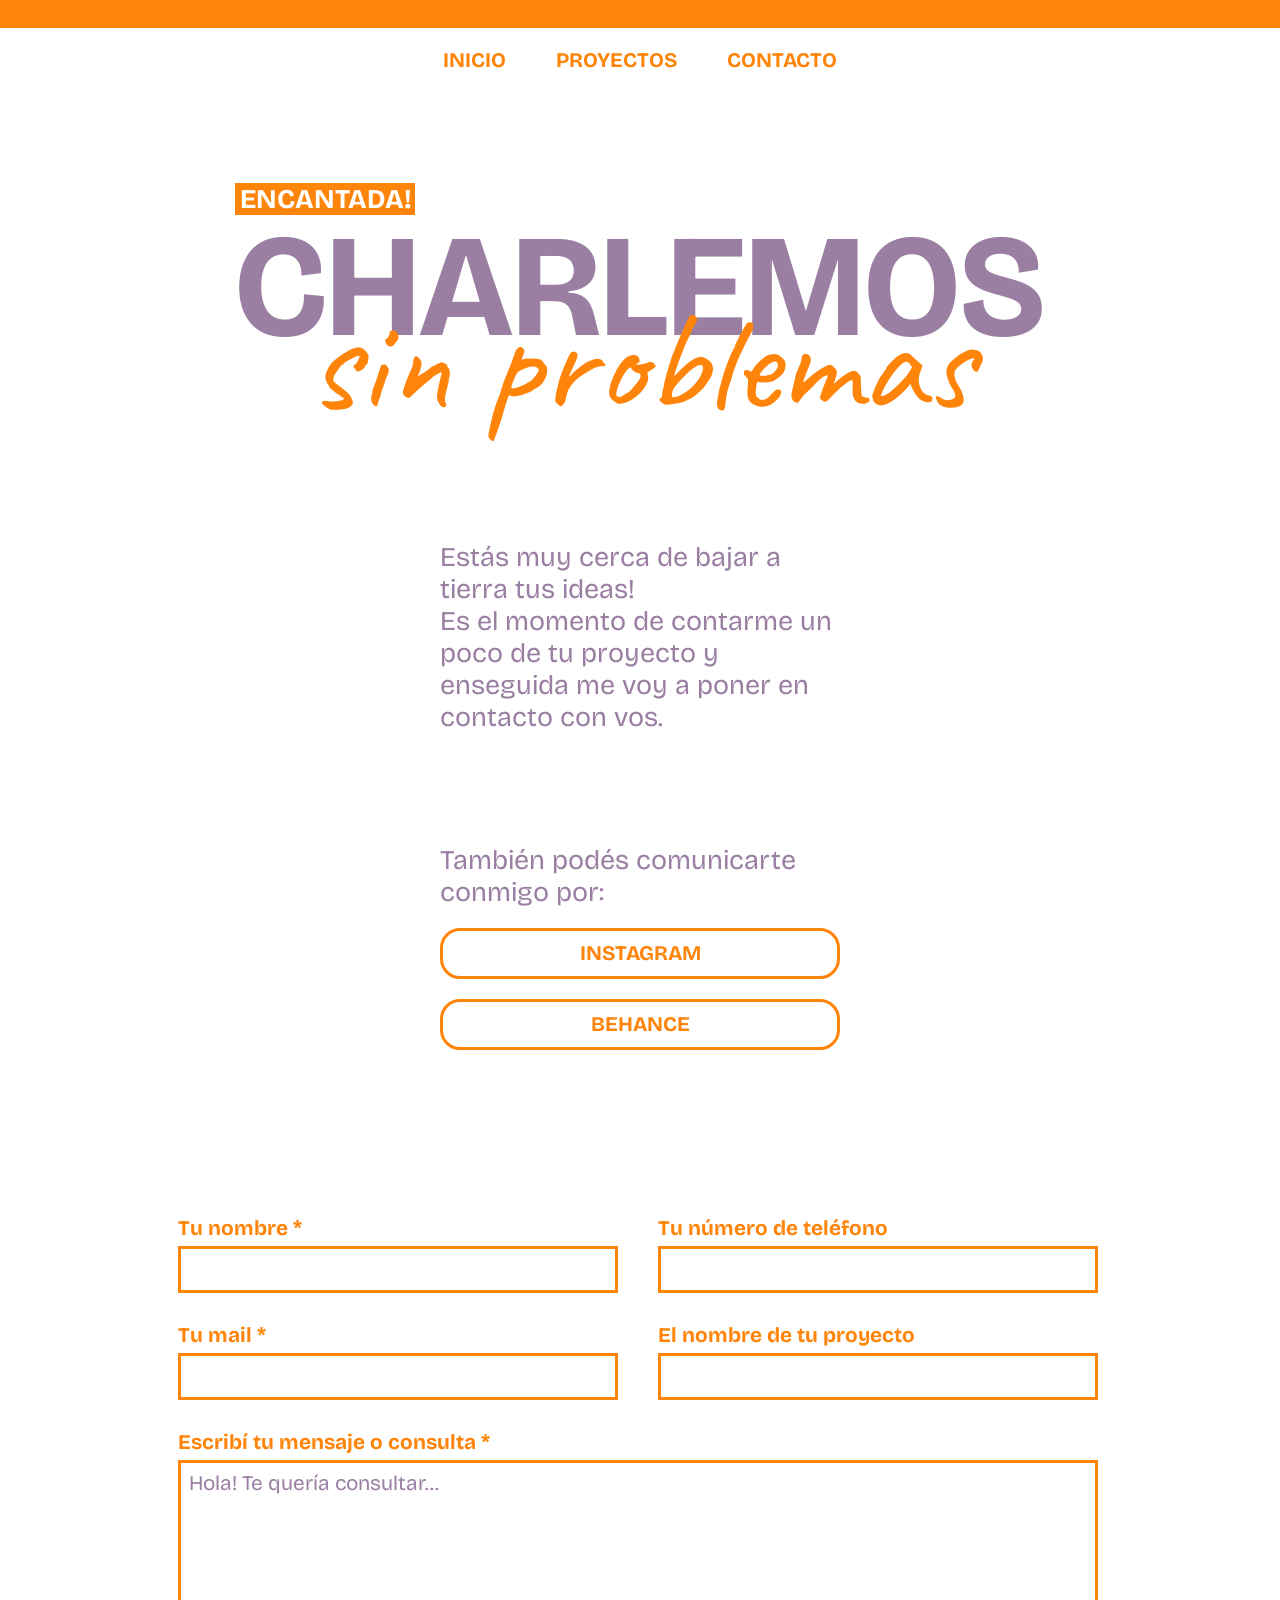
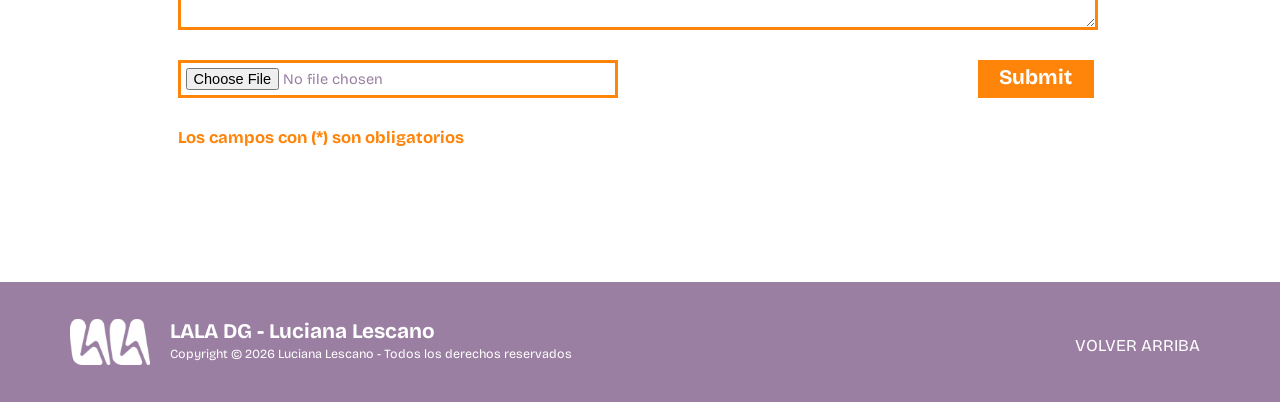
<file: contacto.html>
<!DOCTYPE html>
<html>

<head>
    <meta charset="utf-8" />
    <meta name="viewport" content="width=device-width, initial-scale=1.0">
    <title>Lescano Luciana-Portfolio</title>
    <link href="style.css" rel="stylesheet" type="text/css">
    <link rel="icon" href="img/favicon.png" type="image/x-icon">
    <style>
        @import url('https://fonts.googleapis.com/css2?family=Bricolage+Grotesque:opsz,wght@12..96,200..800&family=Caveat:wght@400..700&display=swap');
    </style>
</head>

<body>
    <header>
        <nav>
            <a href="index.html">INICIO</a>
            <a href="proyectos.html">PROYECTOS</a>
            <a href= "#contacto">CONTACTO</a>
        </nav>
    </header>

    <main>
        <section id="contacto_tit">
                <h3>
                    <span class="ceja">ENCANTADA!</span>
                    <span class="principal">CHARLEMOS</span>
                    <span class="secundario">sin problemas</span>
                </h3>
        </section>

        <section id="contacto-bloque">
            <article id="Info_contacto">
                <div>
                    <p>Estás muy cerca de bajar a tierra tus ideas!</p> 
                    <p>Es el momento de contarme un poco de tu proyecto y enseguida me voy a poner en contacto con vos.</p>
                </div>
                <div class="redes">
                    <p>También podés comunicarte conmigo por:</p>
                    <a href="https://www.instagram.com/its_lala.dg" target="_blank">INSTAGRAM</a>
                    <a href="https://www.behance.net/lucianalescano2" target="_blank">BEHANCE</a>
                </div>
            </article>

            <form method="post" action="" target="_blank" enctype="multipart/form-data">
                <article>
                    <div>
                        <label for="Nombre">Tu nombre *</label>
                        <input type="text" name="Nombre" id="Nombre" maxlength="40" required>
                    </div>
                    <div>
                        <label for="Teléfono">Tu número de teléfono</label>
                        <input type="tel" name="Teléfono" id="Teléfono">
                    </div>
                </article>
                <article>
                    <div>
                        <label for="Mail">Tu mail *</label>
                        <input type="email" name="Mail" id="Mail" required>
                    </div>
                    <div>
                        <label for="Proyecto">El nombre de tu proyecto</label>
                        <input type="text" name="Proyecto" id="Proyecto">
                    </div>
                </article>
                    <div>
                        <label for="Mensaje">Escribí tu mensaje o consulta *</label>
                        <textarea name="Mensaje" id="Mensaje">Hola! Te quería consultar...</textarea>
                    </div>
                    <div class="botones">
                        <input type="file">
                        <input type="submit" name="Enviar" id="Enviar" formenctype="multipart/form-data">
                    </div>
                    <p>Los campos con (*) son obligatorios</p>
            </form>
        </section>
    </main>

    <footer>
        <div class="legal">
            <img src="img/lala-logo.svg" alt="logo personal" height="46" width="80">
            <div>
                <h4> LALA DG - Luciana Lescano </h4>
                <p> Copyright © 2026 Luciana Lescano - Todos los derechos reservados </p>
            </div>
        </div>
        <div>
            <a href="#">VOLVER ARRIBA </a>
        </div>
    </footer>

</body>

</html>
</file>
<file: style.css>
/* CSS DOCUMENT */
@charset "utf-8";


* {
    font-family: 'Bricolage Grotesque', sans-serif;
    font-style: normal;
    font-variation-settings: "wdth" 500;
    font-size: 1.3rem;
    line-height: normal;
    color: #9A7FA2;
    text-decoration: none;
    padding: 0;
    margin: 0;
    box-sizing: border-box;
}

body {
    overflow-x: hidden;
}

a {
    color: #FF840A;
    text-align: center;
    font-family: "Bricolage Grotesque";
    font-size: 1rem;
    font-weight: 700;
    line-height: normal;
    border: 3px solid #FF840A;
    border-radius: 20px;
    padding: 10px;
}

a:hover {
    color: #FFF;
    background-color: #FF840A;
    border-radius: 20px;
    padding: 10px;
}

header {
    display: flex;
    justify-content: center;
    border-top: 28px solid #FF840A;

    nav {
        display: flex;
        gap: 30px;
        padding: 10px;
    }

    a {
        color: #FF840A;
        text-align: center;
        font-family: "Bricolage Grotesque";
        font-size: 1rem;
        font-style: normal;
        font-weight: 700;
        line-height: normal;
        border: none
    }

    a:hover {
        color: #9A7FA2;
        background-color: #fff;
    }
}

.ceja {
    color: #FFF;
    font-family: "Bricolage Grotesque";
    font-weight: 700;
    background-color: #FF840A;
    padding-left: 5px;
    width: 330px;
}

.principal {
    font-family: "Bricolage Grotesque";
    font-size: 7rem;
    font-style: normal;
    font-weight: 700;
    line-height: 7rem;
    color: #9A7FA2;
    text-align: right;
}

.secundario {
    font-family: "Caveat", cursive;
    font-size: 7rem;
    font-style: normal;
    font-weight: 400;
    color: #FF840A;
    line-height: 0rem;
    text-align: center;
}

h1,
h3 {
    display: flex;
    flex-direction: column;
}

h2 {
    font-family: "Bricolage Grotesque";
    font-size: 5.5rem;
    font-style: normal;
    font-weight: 600;
    line-height: 4.3rem;
    color: #FF840A;
    text-align: right;
}

h4 {
    color: #FFF;
    text-align: center;
    font-family: "Bricolage Grotesque";
    font-weight: 700;
    background-color: #FF840A;
}

aside {
    background-color: #9A7FA2;
    opacity: 50%;
    top: 50px;
    right: 0px;
    position: fixed;
    padding: 10px;
    width: 80px;
    height: 150px;
    align-items: flex-end;
    border-radius: 25px 0px 0px 25px;

    a,
    a:hover {
        all: unset;
    }
}

#hero {
    margin-top: 60px;
    padding: 50px;
    height: 600px;
    background-image: url(img/lala-fondo.svg);
    background-repeat: no-repeat;
    background-position: center;
    background-size: contain;
    display: flex;
    justify-content: center;

    .ceja {
        font-size: 3rem;
        line-height: 3rem;
        max-width: 160px;
    }

    .principal {
        font-size: 15rem;
        line-height: 13rem;
    }

    .secundario {
        font-size: 15rem;
        line-height: 2rem;
        text-align: center;
    }
}

#hola,
#mini {
    display: flex;
    flex-wrap: wrap;
    align-items: center;
    justify-content: center;
    gap: 40px;
    margin-top: 20vh;
    padding: 50px;

    article {
        max-width: 530px;
        height: 535px;
        display: flex;
        flex-direction: column;
        justify-content: space-between;
    }

    h2 {
        max-width: 380px;
    }
}

#proyectos_carrusel,
#yo_tit,
#cv_tit,
#contacto_tit, #proy_tit {
    margin: 10vh;
    display: flex;
    flex-direction: column;
    align-items: center;
}

.carrusel {
    overflow-x: hidden;
    margin-top: 10vh;
    margin-bottom: 3vh;
    width: 100%;

}

.grupo {
    display: flex;
    gap: 30px;
    animation: spin 20s infinite linear;
    width: max-content;

    img {
        flex: 0 0 2rem;
        object-fit: cover;
        flex-shrink: 0;
        display: block;
    }
}

@keyframes spin {
    from {
        transform: translateX(0);
    }

    to {
        transform: translateX(-50%)
    }
}

#contactame {
    display: flex;
    flex-wrap: wrap;
    gap: 60px;
    align-items: center;
    justify-content: center;
    padding-bottom: 10vh;

    h2 {
        max-width: 650px;
    }

    article {
        max-width: 330px;
        display: flex;
        flex-direction: column;
        justify-content: space-between;
        gap: 75px;
    }
}

footer {
    background-color: #9A7FA2;
    height: 120px;
    display: flex;
    flex-wrap: wrap;
    align-items: center;
    justify-content: space-between;
    padding: 0 70px;

    h4 {
        background: none;
        text-align: left;
        font-size: 1rem;
    }

    p {
        color: #FFF;
        font-size: 0.6rem;
        line-height: 1rem;
    }

    a {
        color: #fff;
        font-size: 0.8rem;
        font-weight: 400;
        border: none
    }

    a:hover {
        font-weight: 700;
        border: none;
        background: none;
    }

    .legal {
        display: flex;
        flex-wrap: wrap;
        gap: 20px;
        align-items: center;
    }
}

/** pag CONTACTO **/

#contacto_tit {
    .ceja {
        max-width: 180px;
    }
}

#contacto-bloque {
    display: flex;
    align-items: center;
    justify-content: center;
    flex-wrap: wrap;
    gap: 120px;
    margin: 15vh;
}

#Info_contacto {
    width: 400px;
    height: 600px;
    display: flex;
    flex-direction: column;
    justify-content: space-around;
    flex-wrap: wrap;

    .redes {
        display: flex;
        flex-direction: column;
        gap: 20px;
    }
}

form {
    width: 925px;
    display: flex;
    flex-direction: row;
    gap: 30px;
    flex-wrap: wrap;

    p {
        color: #FF840A;
        text-align: center;
        font-family: "Bricolage Grotesque";
        font-weight: 700;
        font-size: 0.8rem;
    }
}

form article {
    display: flex;
    flex-direction: row;
    gap: 40px;
}
form div {
    display: flex;
    flex-direction: column;
    align-items: flex-start;
    gap: 5px;
}

input {
    border: 3px solid #FF840A;
    padding: 8px;
    width: 440px;
    font-size: 1rem;
}

textarea {
    width: 920px;
    height: 170px;
    border: 3px solid #FF840A;
    padding: 8px;
    font-size: 1rem;
}

.botones {
    display: flex;
    flex-direction: row;
    gap: 40vh;

    input {
        font-size: 0.7rem;
        padding: 5px;
    }

    #Enviar {
        color: #FFF;
        text-align: center;
        font-family: "Bricolage Grotesque";
        font-weight: 700;
        background-color: #FF840A;
        width: 116px;
        font-size: 1rem;
        line-height: 0.8rem;
        height: 38px;
    }
}

label {
    color: #FF840A;
    text-align: center;
    font-family: "Bricolage Grotesque";
    font-weight: 700;
    font-size: 1rem;
}

/** pag SOBRE MI **/

#gal-fancybox {
    display: flex;
    flex-direction: column;
    align-items: center;
    margin: 30px;

    a,
    a:hover {
        all: unset;
    }
}

#yo_tit {
    .ceja {
        max-width: 125px;
    }
}

#mini {
    align-items: flex-start;

    h2 {
        width: 343px;
    }

    article {
        height: unset;
        gap: 30px;
    }
}

#hobbies {
    display: flex;
    flex-direction: column;
    justify-content: center;
    align-items: center;
    margin: 5vh;

    article {
        display: flex;
        gap: 44px;
        margin-top: 20px;
        margin-bottom: 10vh;
        flex-direction: row;
        justify-content: center;
        width: 100%;
    }

    div {
        border: 3px solid #FF840A;
        padding: 5px;
        width: 305px;
        display: flex;
        flex-direction: column;
        align-items: center;

        p {
            font-weight: 700;
            font-size: 1.1rem;
            color: #FF840A;
            line-height: 2rem;
        }

        figcaption {
            font-weight: 200;
            color: #FF840A;
        }
    }

    .musica {
        display: flex;
        flex-direction: column;
        align-items: center;
        gap: 30px;
    }
}

#hobbies,
#galeria {
    h4 {
        height: 50px;
        display: flex;
        align-items: center;
        width: 1345px;
        justify-content: center;
    }
}

#galeria {
    display: flex;
    flex-direction: column;
    align-items: center;
}
#gal-fancybox {
    display: flex;
    margin: 30px;
    align-items: center;
    gap: 0px;

    div {
        display: flex;
        gap: 8px;
    }
}

#cv_tit {
    .ceja {
        width: 172px;
    }
}

#cv {
    display: flex;
    flex-direction: row;
    margin: 20vh 10vh;
    gap: 50px;
    justify-content: center;

    #izquierda {
        padding-right: 40px;
        border-right: 3px solid #FF840A;
        gap: 30px;
        display: flex;
        flex-direction: column;

        h2 {
            font-size: 3rem;
        }

        p,
        li,
        h5 {
            font-size: 1rem;
        }

        #contenedor {
            display: flex;
            justify-content: flex-end;
            gap: 25px;

            div {
                width: 350px;
            }
        }
    }

    #derecha {
        width: 530px;
        display: flex;
        flex-direction: column;
        justify-content: space-between;

        div {
            gap: 30px;
            display: flex;
            flex-direction: column;

            .herramientas {
                display: flex;
                flex-direction: row;
                justify-content: space-around;
            }
        }
    }
}

/** pag PROYECTOS **/

#proy_tit {
    margin-bottom: 25vh;
    .ceja {
        max-width: 215px;
    }
}

ul {
    list-style-position: inside;
}
article {
    display: flex;
    flex-direction: column;
    width: 610px;
    gap: 20px;
}

.foto-izq, .foto-der {
    display: flex;
    flex-direction: row;
    gap: 60px;
    margin: 8vh;
    justify-content: center;

    img {
    border: 1px solid #FF840A;
    }
}


@media screen and (max-width:500px) {
    header {
        padding: 30px;
        flex-direction: column;

        nav {
            display: flex;
            gap: 30px;
            flex-direction: column;
            align-items: flex-start;
        
            a {
                font-size: 1rem;
            }
        }
    }

    aside {
        width: 18%;
        height: 22%;

        img {
            width: 85%;
        }
    }
    #hero {
        height: 300px;
        margin-top: 5vh;
        .ceja {
            font-size: 1.5rem;
            line-height: 2rem;
            max-width: 90px;
        }

        .principal {
            font-size: 6rem;
            line-height: 6rem;
        }

        .secundario {
            font-size: 6rem;
            line-height: 0rem;
        }
    }

    #hola {
        margin-top: 5vh;
        padding: 30px;
        gap: 15px;

        article {
            height: 400px;
            gap: 20px;
        }
        img {
            width: 44%;
            height: auto;
        }
    }

    h2 {
        width: 125px;
        font-size: 2rem;
        line-height: 1.8rem;
    }

    a {
        font-size: 0.8rem;
    }
    p {
        font-size: 1rem;
    }

    h3 {
        .ceja {
            font-size: 0.8rem;
            line-height: normal;
            max-width: 210px;
        }

        .principal {
            font-size: 2.5rem;
            line-height: 3rem;
        }
        .secundario {
            font-size: 2.5rem;
            line-height: 0rem;
        }
    }

    #proyectos_carrusel {
        margin: 10vh 0vh;
    }

    #contactame {
        gap: 25px;
        justify-content: flex-start;
        padding: 30px;

        article {
            gap: 20px;
        }

        h2 {
            width: 250px;
            text-align: left;
        }
    }

    footer {
        display: flex;
        flex-direction: column-reverse;
        align-content: center;
        padding: 15px;
        gap: 25px;
        flex-wrap: wrap;
        height: 133px;

        .legal {
            display: flex;
            gap: 20px;
            align-items: center;
            flex-direction: row;
            flex-wrap: nowrap;
        }
        h4, p {
            font-size: 0.5rem;
            line-height: 0.5rem;
        }
    }

    #contacto_tit {
        .ceja {
            max-width: 117px;
        }
    }
    #contacto-bloque {
        margin-top: 10vh;
        padding: 30px;
        gap: 50px;
        flex-wrap: wrap;

        article, div, input, textarea {
            width: 100%;
            height: auto;
        }
        textarea {
            height: 50vh;
        }
        form {
            width: 100%;
            display: flex;
            gap: 30px;
            flex-direction: column;

            label, p {
                font-size: 0.8rem;
            }

            .botones {
                display: flex;
                gap: 5vh;
                flex-wrap: wrap;
            }
        }
    }
}
</file>
